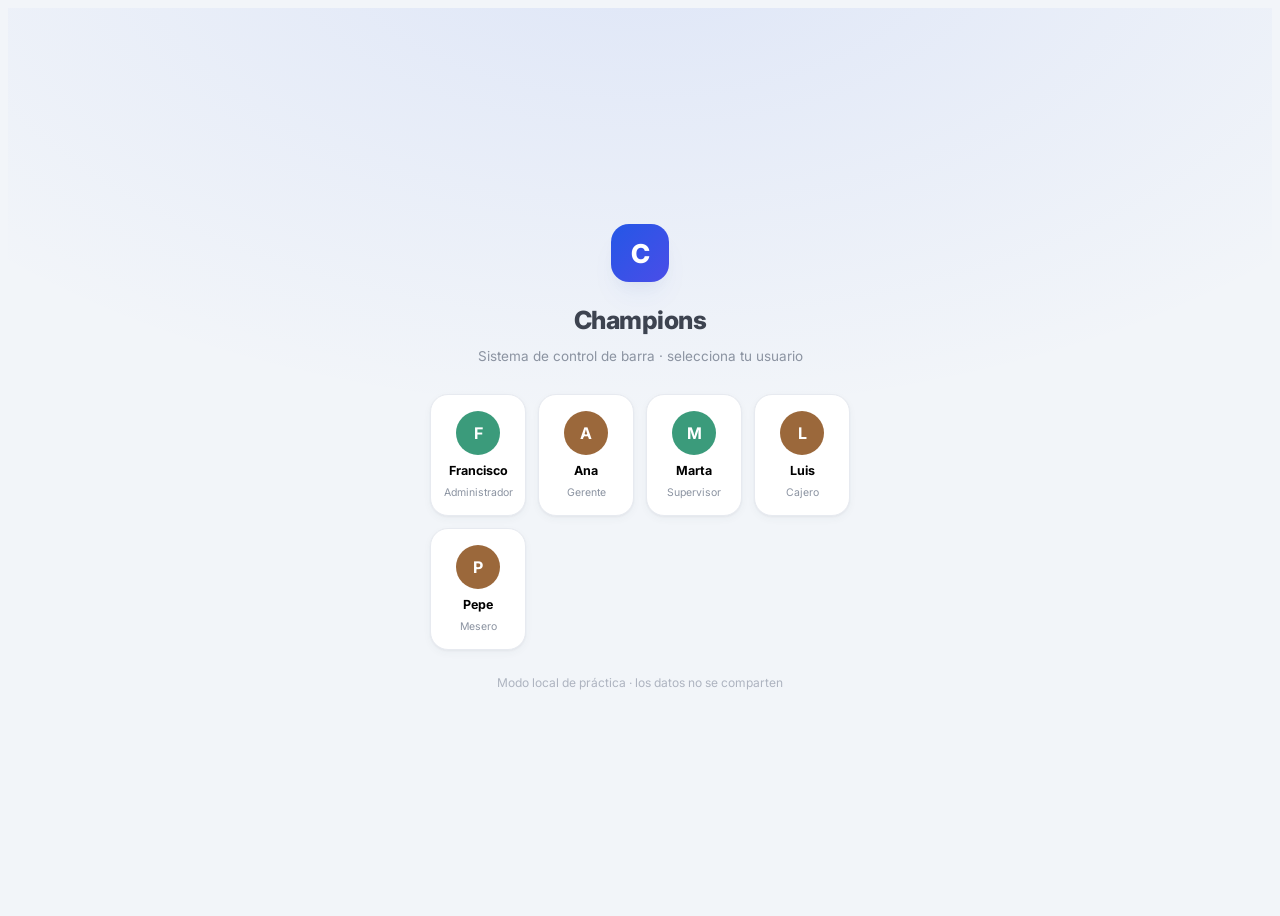
<file: index.html>
<!doctype html>
<html lang="es">
<head>
<meta charset="utf-8">
<meta name="viewport" content="width=device-width, initial-scale=1, viewport-fit=cover">
<title>Champions</title>
<link rel="stylesheet" href="https://fonts.googleapis.com/css2?family=Inter:wght@400;500;600;700;800&display=swap">
<link rel="stylesheet" href="styles.css?v=public-demo-1">
</head>
<body>
<div id="app">
  <div class="login-screen"><div class="login-card">
    <div class="login-mark display">C</div>
    <div class="login-title display">Champions</div>
    <div class="login-sub">Cargando…</div>
  </div></div>
</div>

<script type="module" src="js/main.js?v=public-demo-1"></script>
</body>
</html>
</file>
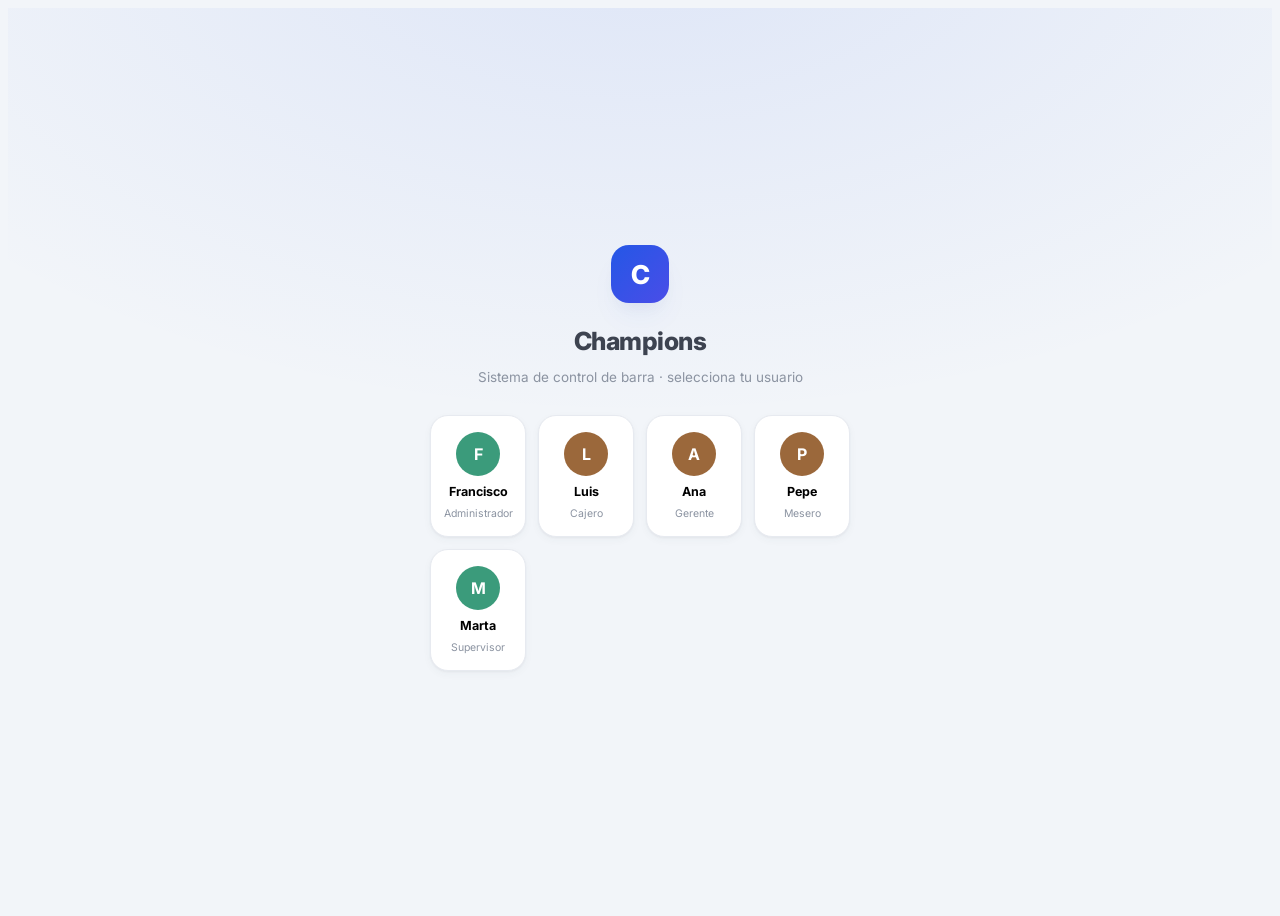
<file: test.html>
<!doctype html>
<html>
<head>
<meta charset="utf-8">
<meta name="viewport" content="width=device-width, initial-scale=1, viewport-fit=cover">
<title>Champions — prueba local</title>
<link rel="stylesheet" href="https://fonts.googleapis.com/css2?family=Inter:wght@400;500;600;700;800&display=swap">
<link rel="stylesheet" href="styles.css">
</head>
<body>
<div id="app"></div>
<script src="mock/mockdb.js"></script>
<script>
  // Semilla mínima para poder recorrer los flujos sin publicar el artifact.
  (function seed() {
    const db = window.__mockDb;
    const now = new Date().toISOString();
    const users = [
      { id: 'u_admin', name: 'Francisco', pin: '1234', role: 'admin', active: true },
      { id: 'u_gerente', name: 'Ana', pin: '1234', role: 'gerente', active: true },
      { id: 'u_super', name: 'Marta', pin: '1234', role: 'supervisor', active: true },
      { id: 'u_cajero', name: 'Luis', pin: '1234', role: 'cajero', active: true },
      { id: 'u_mesero', name: 'Pepe', pin: '1234', role: 'mesero', active: true },
    ];
    users.forEach(u => db.collection('users').doc(u.id).set(u));

    const products = [
      { id: 'p_corona', name: 'Corona', category: 'cervezas', saleUnit: 'pieza', price: 45, costPerBaseUnit: 20, stock: 120, lowStockThreshold: 24, favorite: true, sellable: true, active: true },
      { id: 'p_indio', name: 'Indio', category: 'cervezas', saleUnit: 'pieza', price: 40, costPerBaseUnit: 15, stock: 8, lowStockThreshold: 24, favorite: false, sellable: true, active: true },
      { id: 'p_tequila', name: 'Tequila José Cuervo', category: 'destilados', saleUnit: 'ml', price: 0, costPerBaseUnit: 0.56, stock: 7500, lowStockThreshold: 750, bottleSizeMl: 750, favorite: false, sellable: false, active: true },
      { id: 'p_whisky', name: 'Whisky Buchanan\'s', category: 'destilados', saleUnit: 'ml', price: 0, costPerBaseUnit: 1.1, stock: 700, lowStockThreshold: 700, bottleSizeMl: 700, favorite: false, sellable: false, active: true },
      { id: 'p_vodka', name: 'Vodka Absolut', category: 'destilados', saleUnit: 'ml', price: 0, costPerBaseUnit: 0.5, stock: 750, lowStockThreshold: 700, bottleSizeMl: 750, favorite: false, sellable: false, active: true },
      { id: 'p_refresco_lata', name: 'Refresco de toronja (lata)', category: 'refrescos', saleUnit: 'pieza', price: 30, costPerBaseUnit: 10, stock: 60, lowStockThreshold: 12, favorite: false, sellable: true, active: true },
      { id: 'p_refresco_garrafa', name: 'Refresco de toronja (garrafa)', category: 'refrescos', saleUnit: 'ml', price: 0, costPerBaseUnit: 0.04, stock: 6000, lowStockThreshold: 1000, bottleSizeMl: 3000, favorite: false, sellable: false, active: true },
      { id: 'p_agua', name: 'Agua mineral', category: 'agua', saleUnit: 'pieza', price: 25, costPerBaseUnit: 8, stock: 40, lowStockThreshold: 12, favorite: false, sellable: true, active: true },
      { id: 'p_limon', name: 'Limón', category: 'otros', saleUnit: 'pieza', price: 0, costPerBaseUnit: 2, stock: 200, lowStockThreshold: 20, favorite: false, sellable: false, active: true },
      { id: 'p_hielo', name: 'Hielo (porción)', category: 'otros', saleUnit: 'pieza', price: 0, costPerBaseUnit: 3, stock: 300, lowStockThreshold: 30, favorite: false, sellable: false, active: true },
    ];
    products.forEach(p => db.collection('products').doc(p.id).set(p));

    const recipes = [
      { id: 'r_paloma', name: 'Paloma', category: 'preparados', price: 70, favorite: true, active: true,
        ingredients: [{ productId: 'p_tequila', qty: 50 }, { productId: 'p_refresco_garrafa', qty: 150 }, { productId: 'p_limon', qty: 1 }, { productId: 'p_hielo', qty: 1 }] },
      { id: 'r_margarita', name: 'Margarita', category: 'cocteles', price: 90, favorite: true, active: true,
        ingredients: [{ productId: 'p_tequila', qty: 60 }, { productId: 'p_limon', qty: 2 }, { productId: 'p_hielo', qty: 1 }] },
      { id: 'r_shot_tequila', name: 'Shot de tequila', category: 'shots', price: 55, favorite: true, active: true,
        ingredients: [{ productId: 'p_tequila', qty: 30 }] },
    ];
    recipes.forEach(r => db.collection('recipes').doc(r.id).set(r));
  })();
</script>
<script type="module" src="js/main.js"></script>
</body>
</html>
</file>
<file: styles.css>
/* ==========================================================================
   Champions — sistema visual "Soft UI"
   SaaS premium moderno: fondo gris muy claro, tarjetas blancas flotando con
   sombras suaves (neumorphism discreto, nunca hundido/agresivo), azul
   eléctrico como acento principal, índigo como secundario, tipografía
   Inter, bordes muy redondeados y mucho espacio en blanco.
   ========================================================================== */

:root{
  --bg:#F2F5F9;
  --surface:#FFFFFF;
  --surface-2:#F6F8FC;
  --surface-3:#ECEFF6;
  --border:#E7EAF0;
  --border-strong:#D7DCE6;
  --text:#3D4350;
  --text-muted:#8B93A1;
  --text-faint:#AEB4C0;

  --accent:#2457E6;
  --accent-ink:#FFFFFF;
  --accent-soft:#E8EEFD;
  --accent-soft-ink:#2457E6;
  --secondary:#4A4DE8;
  --secondary-soft:#ECEBFD;

  --good:#12B76A;
  --good-soft:#E1F9EE;
  --warn:#F2A93B;
  --warn-soft:#FDF1DD;
  --danger:#F5384F;
  --danger-soft:#FDE5E9;
  --info:#4A4DE8;
  --info-soft:#ECEBFD;

  /* sombras suaves — nunca duras, siempre difusas y con tinte del acento */
  --shadow-1: 0 1px 2px rgba(61,67,80,.05), 0 3px 8px rgba(61,67,80,.04);
  --shadow-2: 0 18px 36px -18px rgba(36,87,230,.22), 0 8px 18px -10px rgba(61,67,80,.10);
  --shadow-modal: 0 32px 80px -20px rgba(36,87,230,.28), 0 12px 32px rgba(61,67,80,.12);
  --shadow-press: inset 2px 2px 6px rgba(61,67,80,.07), inset -2px -2px 6px rgba(255,255,255,.6);

  --radius-s: 12px;
  --radius-m: 18px;
  --radius-l: 26px;

  --font-display: 'Inter', -apple-system, BlinkMacSystemFont, 'Segoe UI', sans-serif;
  --font-ui: 'Inter', -apple-system, BlinkMacSystemFont, 'Segoe UI', sans-serif;

  --sidebar-w: 244px;
  color-scheme: light;
}

*{ box-sizing:border-box; }
body{
  background:var(--bg); color:var(--text); font-family:var(--font-ui);
  font-size:14px; line-height:1.5; -webkit-font-smoothing:antialiased;
  font-feature-settings:'ss01' 1;
}
h1,h2,h3,h4{ margin:0; font-weight:700; letter-spacing:-.01em; }
p{ margin:0; }
button{ font-family:inherit; }
::selection{ background:var(--accent-soft); color:var(--accent-soft-ink); }
a{ color:inherit; }

.num{ font-variant-numeric: tabular-nums; }
.display{ font-family:var(--font-display); font-optical-sizing:auto; letter-spacing:-.02em; font-weight:800; }

/* Todo <svg class="ic"> nace a 16px salvo que un contexto lo agrande a propósito
   (sin esto el navegador usa el tamaño por defecto de reemplazo, 300x150). */
svg.ic{ width:16px; height:16px; flex:none; vertical-align:-3px; display:inline-block; }

/* ---------- layout shell ---------- */
#app{ min-height:100%; }
.shell{ display:flex; min-height:100vh; }

.sidebar{
  width:var(--sidebar-w); flex:0 0 var(--sidebar-w); background:var(--surface);
  border-right:1px solid var(--border); display:flex; flex-direction:column;
  padding:22px 16px; gap:4px; position:fixed; top:0; bottom:0; left:0; z-index:40;
  transition:transform .22s ease;
}
.sidebar-brand{
  display:flex; align-items:center; gap:11px; padding:4px 10px 24px;
}
.sidebar-brand-mark{
  width:36px; height:36px; border-radius:12px;
  background:linear-gradient(135deg, var(--accent), var(--secondary)); color:var(--accent-ink);
  display:flex; align-items:center; justify-content:center; font-family:var(--font-display);
  font-weight:800; font-size:17px; flex:none; box-shadow:var(--shadow-2);
}
.sidebar-brand-text{ font-family:var(--font-display); font-size:17.5px; font-weight:800; letter-spacing:-.02em; }
.sidebar-brand-sub{ font-size:10.5px; color:var(--text-muted); letter-spacing:.06em; text-transform:uppercase; margin-top:1px; }

.nav-item{
  display:flex; align-items:center; gap:11px; padding:10px 12px; border-radius:var(--radius-s);
  color:var(--text-muted); font-size:13.5px; font-weight:600; cursor:pointer; border:none; background:none;
  width:100%; text-align:left; transition:background .12s,color .12s;
}
.nav-item:hover{ background:var(--surface-2); color:var(--text); }
.nav-item.active{ background:var(--accent-soft); color:var(--accent-soft-ink); box-shadow:inset 0 0 0 1px color-mix(in srgb, var(--accent) 16%, transparent); }
.nav-item .ic{ width:17px; height:17px; flex:none; opacity:.85; }
.nav-sep{ height:1px; background:var(--border); margin:10px 4px; }
.nav-group-label{ font-size:10.5px; text-transform:uppercase; letter-spacing:.08em; color:var(--text-faint); padding:14px 12px 4px; font-weight:700; }

.sidebar-foot{ margin-top:auto; padding-top:12px; border-top:1px solid var(--border); }
.user-chip{ display:flex; align-items:center; gap:9px; padding:9px; border-radius:var(--radius-s); cursor:pointer; }
.user-chip:hover{ background:var(--surface-2); }
.avatar{
  width:30px; height:30px; border-radius:50%; display:flex; align-items:center; justify-content:center;
  color:#fff; font-size:12px; font-weight:700; flex:none;
}
.user-chip-meta{ min-width:0; }
.user-chip-name{ font-size:12.5px; font-weight:700; overflow:hidden; text-overflow:ellipsis; white-space:nowrap; }
.user-chip-role{ font-size:11px; color:var(--text-muted); }

.main{ margin-left:var(--sidebar-w); flex:1; min-width:0; display:flex; flex-direction:column; }
.topbar{
  display:none; align-items:center; gap:10px; padding:12px 16px; border-bottom:1px solid var(--border);
  background:var(--surface); position:sticky; top:0; z-index:30;
}
.topbar-title{ font-family:var(--font-display); font-size:17px; font-weight:800; letter-spacing:-.02em; }
.hamburger{ width:36px; height:36px; border-radius:var(--radius-s); border:1px solid var(--border); background:var(--surface); display:flex; align-items:center; justify-content:center; box-shadow:var(--shadow-1); }

.page{ padding:32px 36px 64px; max-width:1360px; width:100%; }
.page-head{ display:flex; align-items:flex-end; justify-content:space-between; gap:16px; margin-bottom:26px; flex-wrap:wrap; }
.page-title{ font-family:var(--font-display); font-size:26px; font-weight:800; letter-spacing:-.02em; }
.page-sub{ color:var(--text-muted); font-size:13.5px; margin-top:4px; }
.page-actions{ display:flex; gap:8px; flex-wrap:wrap; }

.sidebar-scrim{ display:none; }

@media (max-width: 900px){
  .sidebar{ transform:translateX(-100%); box-shadow:var(--shadow-2); }
  .sidebar.open{ transform:translateX(0); }
  .main{ margin-left:0; }
  .topbar{ display:flex; }
  .page{ padding:20px 16px 56px; }
  .sidebar-scrim.show{ display:block; position:fixed; inset:0; background:rgba(61,67,80,.35); z-index:35; }
}

/* ---------- buttons ---------- */
.btn{
  display:inline-flex; align-items:center; justify-content:center; gap:7px;
  height:40px; padding:0 16px; border-radius:var(--radius-s); border:1px solid var(--border);
  background:var(--surface); color:var(--text); font-size:13.5px; font-weight:700; cursor:pointer;
  white-space:nowrap; transition:background .12s,border-color .12s,transform .05s,box-shadow .12s;
  box-shadow:var(--shadow-1);
}
.btn:hover{ background:var(--surface-2); }
.btn:active{ transform:scale(.98); box-shadow:var(--shadow-press); }
.btn.primary{ background:linear-gradient(135deg, var(--accent), var(--secondary)); border-color:transparent; color:var(--accent-ink); box-shadow:var(--shadow-2); }
.btn.primary:hover{ filter:brightness(1.05); }
.btn.accent{ background:var(--accent); border-color:var(--accent); color:var(--accent-ink); }
.btn.secondary{ background:var(--secondary-soft); border-color:transparent; color:var(--secondary); }
.btn.danger{ color:var(--danger); border-color:var(--danger-soft); }
.btn.danger:hover{ background:var(--danger-soft); }
.btn.ghost{ border-color:transparent; background:transparent; box-shadow:none; }
.btn.ghost:hover{ background:var(--surface-2); }
.btn.sm{ height:32px; padding:0 12px; font-size:12.5px; border-radius:10px; }
.btn.lg{ height:50px; padding:0 22px; font-size:15px; border-radius:var(--radius-m); }
.btn.xl{ height:60px; padding:0 26px; font-size:17px; border-radius:var(--radius-m); font-weight:800; }
.btn.icon{ width:40px; padding:0; }
.btn:disabled{ opacity:.4; cursor:not-allowed; box-shadow:none; }
.btn.block{ width:100%; }

/* ---------- inputs ---------- */
label.field{ display:flex; flex-direction:column; gap:6px; font-size:12.5px; color:var(--text-muted); font-weight:700; }
.input, select.input, textarea.input{
  font-family:inherit; font-size:13.5px; color:var(--text); background:var(--surface-2);
  border:1px solid var(--border); border-radius:var(--radius-s); padding:10px 13px; width:100%;
}
.input:focus, select.input:focus, textarea.input:focus{ outline:2px solid var(--accent); outline-offset:-1px; border-color:var(--accent); background:var(--surface); }
textarea.input{ resize:vertical; min-height:64px; }
.field-row{ display:flex; gap:10px; }
.field-row > *{ flex:1; min-width:0; }
.checkbox-row{ display:flex; align-items:center; gap:8px; font-size:13px; }

/* ---------- cards / tiles ---------- */
.card{ background:var(--surface); border:1px solid var(--border); border-radius:var(--radius-l); box-shadow:var(--shadow-1); }
.card-pad{ padding:22px; }
.grid{ display:grid; gap:16px; }
.kpi-grid{ display:grid; grid-template-columns:repeat(auto-fit, minmax(196px,1fr)); gap:14px; }
.kpi{
  background:var(--surface); border:1px solid var(--border); border-radius:var(--radius-l);
  padding:19px 20px; display:flex; flex-direction:column; gap:7px; box-shadow:var(--shadow-1);
}
.kpi-label{ font-size:11.5px; text-transform:uppercase; letter-spacing:.06em; color:var(--text-muted); font-weight:700; }
.kpi-value{ font-family:var(--font-display); font-size:27px; font-weight:800; letter-spacing:-.02em; }
.kpi-sub{ font-size:12px; color:var(--text-muted); display:flex; align-items:center; gap:5px; }
.delta{ display:inline-flex; align-items:center; gap:3px; font-weight:700; font-size:11.5px; padding:2px 7px; border-radius:99px; }
.delta.up{ color:var(--good); background:var(--good-soft); }
.delta.down{ color:var(--danger); background:var(--danger-soft); }
.delta.flat{ color:var(--text-muted); background:var(--surface-2); }

.section-title{ font-size:15px; font-weight:800; margin-bottom:2px; letter-spacing:-.01em; }
.section-head{ display:flex; align-items:baseline; justify-content:space-between; margin-bottom:14px; gap:10px; flex-wrap:wrap; }

/* ---------- badges / pills ---------- */
.pill{ display:inline-flex; align-items:center; gap:5px; padding:4px 10px; border-radius:99px; font-size:11.5px; font-weight:700; letter-spacing:.01em; }
.pill.good{ background:var(--good-soft); color:var(--good); }
.pill.warn{ background:var(--warn-soft); color:var(--warn); }
.pill.danger{ background:var(--danger-soft); color:var(--danger); }
.pill.info{ background:var(--info-soft); color:var(--info); }
.pill.neutral{ background:var(--surface-3); color:var(--text-muted); }
.dot{ width:6px; height:6px; border-radius:50%; background:currentColor; flex:none; }

/* ---------- tables ---------- */
.table-wrap{ overflow-x:auto; border:1px solid var(--border); border-radius:var(--radius-l); background:var(--surface); box-shadow:var(--shadow-1); }
table.tbl{ width:100%; border-collapse:collapse; font-size:13px; min-width:560px; }
table.tbl th{
  text-align:left; font-size:11px; text-transform:uppercase; letter-spacing:.05em; color:var(--text-muted);
  padding:13px 16px; border-bottom:1px solid var(--border); font-weight:700; white-space:nowrap;
}
table.tbl td{ padding:13px 16px; border-bottom:1px solid var(--border); vertical-align:middle; }
table.tbl tr:last-child td{ border-bottom:none; }
table.tbl tr.clickable{ cursor:pointer; }
table.tbl tr.clickable:hover td{ background:var(--surface-2); }
.tbl-empty{ padding:44px 20px; text-align:center; color:var(--text-muted); font-size:13px; }

/* ---------- tabs ---------- */
.tabs{ display:flex; gap:4px; border-bottom:1px solid var(--border); margin-bottom:20px; overflow-x:auto; }
.tab{ padding:10px 4px; margin-right:20px; font-size:13.5px; font-weight:700; color:var(--text-muted); border-bottom:2px solid transparent; cursor:pointer; white-space:nowrap; }
.tab:hover{ color:var(--text); }
.tab.active{ color:var(--accent); border-bottom-color:var(--accent); }

/* ---------- empty state ---------- */
.empty{ display:flex; flex-direction:column; align-items:center; justify-content:center; gap:6px; padding:56px 20px; color:var(--text-muted); text-align:center; }
.empty svg.ic{ width:36px; height:36px; opacity:.4; margin-bottom:6px; }

/* ---------- toast ---------- */
.toast{
  position:fixed; bottom:24px; left:50%; transform:translateX(-50%); z-index:200;
  background:var(--text); color:#fff; border:1px solid var(--text);
  padding:12px 20px; border-radius:99px; font-size:13px; font-weight:700;
  box-shadow:var(--shadow-modal); display:flex; align-items:center; gap:8px;
}
.toast.danger{ background:var(--danger); color:#fff; border-color:var(--danger); }

/* ---------- modal ---------- */
.modal-scrim{ position:fixed; inset:0; background:rgba(61,67,80,.42); backdrop-filter:blur(3px); z-index:100; display:flex; align-items:center; justify-content:center; padding:20px; }
.modal{ background:var(--surface); border-radius:var(--radius-l); box-shadow:var(--shadow-modal); width:100%; max-width:440px; max-height:88vh; overflow-y:auto; border:1px solid var(--border); }
.modal.wide{ max-width:720px; }
.modal-head{ display:flex; align-items:center; justify-content:space-between; padding:18px 22px; border-bottom:1px solid var(--border); position:sticky; top:0; background:var(--surface); z-index:2; border-radius:var(--radius-l) var(--radius-l) 0 0; }
.modal-title{ font-size:16px; font-weight:800; letter-spacing:-.01em; }
.modal-body{ padding:20px 22px; display:flex; flex-direction:column; gap:14px; }
.modal-foot{ display:flex; justify-content:flex-end; gap:8px; padding:16px 22px; border-top:1px solid var(--border); position:sticky; bottom:0; background:var(--surface); border-radius:0 0 var(--radius-l) var(--radius-l); }

/* ---------- login ---------- */
.login-screen{
  min-height:100vh; display:flex; align-items:center; justify-content:center; padding:20px;
  background:
    radial-gradient(ellipse 900px 500px at 50% -10%, color-mix(in srgb, var(--accent) 10%, transparent), transparent),
    var(--bg);
}
.login-card{ width:100%; max-width:420px; text-align:center; }
.login-mark{ width:58px; height:58px; border-radius:18px; background:linear-gradient(135deg, var(--accent), var(--secondary)); color:var(--accent-ink); display:flex; align-items:center; justify-content:center; font-family:var(--font-display); font-size:26px; font-weight:800; margin:0 auto 20px; box-shadow:var(--shadow-2); }
.login-title{ font-family:var(--font-display); font-size:25px; font-weight:800; letter-spacing:-.02em; }
.login-sub{ color:var(--text-muted); font-size:13.5px; margin-top:6px; }
.staff-grid{ display:grid; grid-template-columns:repeat(auto-fill,minmax(96px,1fr)); gap:12px; margin-top:28px; }
.staff-item{ display:flex; flex-direction:column; align-items:center; gap:8px; padding:16px 8px; border-radius:var(--radius-m); border:1px solid var(--border); background:var(--surface); cursor:pointer; box-shadow:var(--shadow-1); transition:box-shadow .15s,border-color .15s; }
.staff-item:hover{ border-color:var(--accent); box-shadow:var(--shadow-2); }
.staff-item .avatar{ width:46px; height:46px; font-size:16px; }
.staff-item-name{ font-size:12.5px; font-weight:700; }
.staff-item-role{ font-size:10.5px; color:var(--text-muted); }
.pin-dots{ display:flex; gap:13px; justify-content:center; margin:24px 0; }
.pin-dot{ width:13px; height:13px; border-radius:50%; border:1.5px solid var(--border-strong); }
.pin-dot.filled{ background:var(--accent); border-color:var(--accent); }
.pin-pad{ display:grid; grid-template-columns:repeat(3,1fr); gap:11px; max-width:280px; margin:0 auto; }
.pin-key{ height:60px; border-radius:var(--radius-m); border:1px solid var(--border); background:var(--surface); color:var(--text); font-size:19px; font-weight:700; cursor:pointer; box-shadow:var(--shadow-1); }
.pin-key:hover{ background:var(--surface-2); }
.pin-key:active{ box-shadow:var(--shadow-press); }
.pin-key.wide{ font-size:12px; color:var(--text-muted); box-shadow:none; }

/* ---------- POS ---------- */
.pos-layout{ display:grid; grid-template-columns:1fr 380px; gap:0; height:calc(100vh - 0px); }
.pos-main{ padding:20px 22px; overflow-y:auto; }
.pos-cats{ display:flex; gap:8px; overflow-x:auto; padding-bottom:16px; }
.pos-cat-btn{ flex:none; padding:9px 16px; border-radius:99px; border:1px solid var(--border); background:var(--surface); font-size:12.5px; font-weight:700; cursor:pointer; color:var(--text-muted); letter-spacing:.01em; box-shadow:var(--shadow-1); }
.pos-cat-btn.active{ background:linear-gradient(135deg, var(--accent), var(--secondary)); border-color:transparent; color:var(--accent-ink); box-shadow:var(--shadow-2); }
.pos-search{ margin-bottom:14px; }
.pos-grid{ display:grid; grid-template-columns:repeat(auto-fill,minmax(134px,1fr)); gap:12px; }
.pos-item{
  border:1px solid var(--border); background:var(--surface); border-radius:var(--radius-m); padding:16px 14px;
  cursor:pointer; text-align:left; display:flex; flex-direction:column; gap:16px; min-height:96px; position:relative;
  box-shadow:var(--shadow-1); transition:box-shadow .12s,border-color .12s,transform .05s;
}
.pos-item:hover{ border-color:var(--accent); box-shadow:var(--shadow-2); }
.pos-item:active{ transform:scale(.97); }
.pos-item-name{ font-size:13px; font-weight:700; line-height:1.25; }
.pos-item-price{ font-size:12.5px; color:var(--text-muted); font-weight:700; }
.pos-item.out{ opacity:.4; cursor:not-allowed; }
.pos-item-star{ position:absolute; top:10px; right:10px; color:var(--warn); font-size:12px; }
.pos-item-low{ position:absolute; top:10px; right:10px; }

.pos-cart{ border-left:1px solid var(--border); background:var(--surface); display:flex; flex-direction:column; height:100%; }
.pos-cart-head{ padding:18px 18px 12px; border-bottom:1px solid var(--border); }
.pos-cart-list{ flex:1; overflow-y:auto; padding:8px 14px; display:flex; flex-direction:column; gap:2px; }
.cart-line{ display:flex; align-items:center; gap:8px; padding:10px 4px; border-bottom:1px solid var(--border); }
.cart-line-main{ flex:1; min-width:0; }
.cart-line-name{ font-size:12.5px; font-weight:700; display:flex; align-items:center; gap:6px; }
.cart-line-note{ font-size:11px; color:var(--text-muted); }
.cart-line-price{ font-size:12px; color:var(--text-muted); }
.qty-stepper{ display:flex; align-items:center; gap:8px; }
.qty-btn{ width:26px; height:26px; border-radius:8px; border:1px solid var(--border); background:var(--surface-2); color:var(--text); font-size:14px; display:flex; align-items:center; justify-content:center; cursor:pointer; }
.qty-btn:active{ box-shadow:var(--shadow-press); }
.qty-val{ min-width:18px; text-align:center; font-size:13.5px; font-weight:800; }
.pos-cart-foot{ padding:16px 18px 20px; border-top:1px solid var(--border); display:flex; flex-direction:column; gap:11px; }
.totals-row{ display:flex; justify-content:space-between; font-size:13px; color:var(--text-muted); }
.totals-row.total{ font-size:20px; font-weight:800; color:var(--text); font-family:var(--font-display); letter-spacing:-.02em; }

@media (max-width: 900px){
  .pos-layout{ grid-template-columns:1fr; height:auto; }
  .pos-cart{ border-left:none; border-top:1px solid var(--border); }
}

/* ---------- Mesero: Mis mesas ---------- */
.order-wrap{ max-width:680px; margin:0 auto; width:100%; }
.order-main{ padding:18px 16px 0; }
.order-table-head{ margin-bottom:2px; }
.order-item{ min-height:108px; }
.mesas-grid{ display:grid; grid-template-columns:repeat(auto-fill,minmax(150px,1fr)); gap:14px; }
.mesa-card{
  border:1px solid var(--border); background:var(--surface); border-radius:var(--radius-m);
  padding:20px 16px; cursor:pointer; text-align:left; display:flex; flex-direction:column; gap:10px;
  box-shadow:var(--shadow-1); min-height:112px; width:100%; transition:box-shadow .12s,border-color .12s,transform .05s;
}
.mesa-card:hover{ border-color:var(--accent); box-shadow:var(--shadow-2); }
.mesa-card:active{ transform:scale(.98); }
.mesa-card.occupied{ background:var(--accent-soft); border-color:transparent; }
.mesa-card-name{ font-weight:800; font-size:16px; font-family:var(--font-display); letter-spacing:-.01em; }
.mesa-card-status{ font-size:12.5px; color:var(--text-muted); font-weight:600; }
.mesa-card.occupied .mesa-card-status{ color:var(--accent-soft-ink); }
.mesa-card-total{ font-size:19px; font-weight:800; font-family:var(--font-display); color:var(--accent-soft-ink); }
.mesa-card-libre{ font-size:15px; font-weight:700; color:var(--text-faint); margin-top:auto; }
/* deprecated alias kept for older cards markup */
.order-cards{ display:grid; grid-template-columns:repeat(auto-fill,minmax(160px,1fr)); gap:10px; }
.order-card{
  border:1px solid var(--border); background:var(--surface); border-radius:var(--radius-m);
  padding:16px 14px; cursor:pointer; text-align:left; display:flex; flex-direction:column; gap:8px;
  box-shadow:var(--shadow-1); min-height:84px; width:100%;
}
.order-card:hover{ border-color:var(--accent); box-shadow:var(--shadow-2); }
.order-card:active{ transform:scale(.98); }
.order-card-name{ font-weight:700; font-size:14px; }
.order-card-meta{ font-size:12px; color:var(--text-muted); }
.order-sendbar{
  position:sticky; bottom:0; left:0; right:0; width:100%;
  background:var(--surface); border-top:1px solid var(--border); box-shadow:var(--shadow-modal);
  padding:14px 16px calc(14px + env(safe-area-inset-bottom, 0px));
}
.order-sendbar-inner{ max-width:680px; margin:0 auto; display:flex; align-items:center; justify-content:space-between; gap:12px; }

/* Mesa: pantalla resumen (itemizado + total grande + acciones) */
.mesa-summary-list{ display:flex; flex-direction:column; }
.mesa-summary-row{ display:flex; justify-content:space-between; align-items:baseline; padding:12px 0; border-bottom:1px solid var(--border); font-size:14.5px; }
.mesa-summary-row:last-child{ border-bottom:none; }
.mesa-summary-row .qty{ color:var(--text-muted); font-weight:600; margin-right:6px; }
.mesa-summary-total{
  display:flex; flex-direction:column; align-items:center; gap:2px; padding:26px 0 6px; text-align:center;
}
.mesa-summary-total-label{ font-size:12px; text-transform:uppercase; letter-spacing:.08em; color:var(--text-muted); font-weight:700; }
.mesa-summary-total-value{ font-family:var(--font-display); font-size:44px; font-weight:800; letter-spacing:-.02em; }
.mesa-summary-actions{ display:grid; grid-template-columns:1fr 1fr; gap:12px; margin-top:18px; }

/* ---------- Cobro (checkout) ---------- */
.checkout-wrap{ max-width:480px; margin:0 auto; width:100%; padding:28px 16px 40px; text-align:center; }
.checkout-total-label{ font-size:13px; text-transform:uppercase; letter-spacing:.1em; color:var(--text-muted); font-weight:700; }
.checkout-total-value{ font-family:var(--font-display); font-size:56px; font-weight:800; letter-spacing:-.02em; margin:6px 0 30px; }
.checkout-choice{
  display:flex; align-items:center; justify-content:space-between; gap:14px; width:100%;
  padding:20px 22px; border-radius:var(--radius-m); border:1px solid var(--border); background:var(--surface);
  box-shadow:var(--shadow-1); cursor:pointer; text-align:left; margin-bottom:14px; font-size:15px; font-weight:700;
  transition:box-shadow .12s,border-color .12s,transform .05s;
}
.checkout-choice:hover{ border-color:var(--accent); box-shadow:var(--shadow-2); }
.checkout-choice:active{ transform:scale(.98); }
.checkout-choice-sub{ font-size:12px; color:var(--text-muted); font-weight:600; margin-top:2px; }
.checkout-methods{ display:grid; grid-template-columns:1fr 1fr; gap:10px; margin:18px 0; }
.checkout-method-btn{
  padding:16px 10px; border-radius:var(--radius-m); border:1px solid var(--border); background:var(--surface);
  font-size:13.5px; font-weight:700; cursor:pointer; box-shadow:var(--shadow-1);
}
.checkout-method-btn.active{ background:linear-gradient(135deg, var(--accent), var(--secondary)); border-color:transparent; color:#fff; box-shadow:var(--shadow-2); }
.split-parts-row{ display:flex; gap:8px; justify-content:center; flex-wrap:wrap; margin:16px 0; }
.split-part-btn{ width:52px; height:52px; border-radius:var(--radius-m); border:1px solid var(--border); background:var(--surface); font-weight:800; font-size:15px; cursor:pointer; box-shadow:var(--shadow-1); }
.split-part-btn.active{ background:linear-gradient(135deg, var(--accent), var(--secondary)); border-color:transparent; color:#fff; box-shadow:var(--shadow-2); }
.split-amount-row{ display:flex; align-items:center; justify-content:space-between; gap:10px; padding:12px 4px; border-bottom:1px solid var(--border); }
.split-amount-row input{ max-width:120px; text-align:right; }
.paid-screen{ display:flex; flex-direction:column; align-items:center; gap:10px; padding:36px 16px; text-align:center; }
.paid-check{ width:72px; height:72px; border-radius:50%; background:var(--good-soft); color:var(--good); display:flex; align-items:center; justify-content:center; box-shadow:var(--shadow-1); }
.paid-check svg{ width:36px; height:36px; }
.paid-title{ font-family:var(--font-display); font-size:22px; font-weight:800; letter-spacing:-.01em; }

/* ---------- Ticket / impresión ---------- */
.ticket-lines{ font-family:'SFMono-Regular',Consolas,monospace; font-size:12.5px; }
.print-ticket{ display:none; }
@media print{
  body *{ visibility:hidden !important; }
  .print-ticket, .print-ticket *{ visibility:visible !important; }
  .print-ticket{ display:block !important; position:fixed; top:0; left:0; width:100%; max-width:300px; margin:0 auto; box-shadow:none !important; border:none !important; padding:10px; }
}

/* ---------- misc ---------- */
.flex{ display:flex; align-items:center; gap:8px; }
.between{ justify-content:space-between; }
.wrap{ flex-wrap:wrap; }
.col{ display:flex; flex-direction:column; gap:8px; }
.muted{ color:var(--text-muted); }
.faint{ color:var(--text-faint); }
.small{ font-size:12px; }
.tiny{ font-size:11px; }
.bold{ font-weight:700; }
.mt-4{margin-top:4px;} .mt-8{margin-top:8px;} .mt-12{margin-top:12px;} .mt-16{margin-top:16px;} .mt-24{margin-top:24px;}
.mb-8{margin-bottom:8px;} .mb-12{margin-bottom:12px;} .mb-16{margin-bottom:16px;}
hr.sep{ border:none; border-top:1px solid var(--border); margin:14px 0; }
.scrollx{ overflow-x:auto; }
.chart-svg text{ fill:var(--text-muted); font-family:var(--font-ui); }
.spark{ display:block; }
.bar-track{ background:var(--surface-3); border-radius:6px; height:8px; overflow:hidden; }
.bar-fill{ height:100%; background:linear-gradient(90deg, var(--accent), var(--secondary)); border-radius:6px; }
.icon-btn{ width:34px; height:34px; border-radius:10px; border:1px solid var(--border); background:var(--surface); color:var(--text); display:flex; align-items:center; justify-content:center; cursor:pointer; box-shadow:var(--shadow-1); }
.icon-btn:hover{ background:var(--surface-2); }
.search-wrap{ position:relative; }
.search-wrap .input{ padding-left:34px; }
.search-wrap svg{ position:absolute; left:11px; top:50%; transform:translateY(-50%); opacity:.5; }
.link-btn{ background:none; border:none; color:var(--accent); font-weight:700; font-size:12.5px; cursor:pointer; padding:0; }
.divider-label{ display:flex; align-items:center; gap:10px; color:var(--text-faint); font-size:11px; text-transform:uppercase; letter-spacing:.06em; margin:6px 0; }
.divider-label::before,.divider-label::after{ content:''; flex:1; height:1px; background:var(--border); }

/* ---------- gauge (indicador circular) ---------- */
.gauge-wrap{ display:flex; flex-direction:column; align-items:center; gap:6px; }
.gauge-value{ font-family:var(--font-display); font-size:20px; font-weight:800; }
</file>
